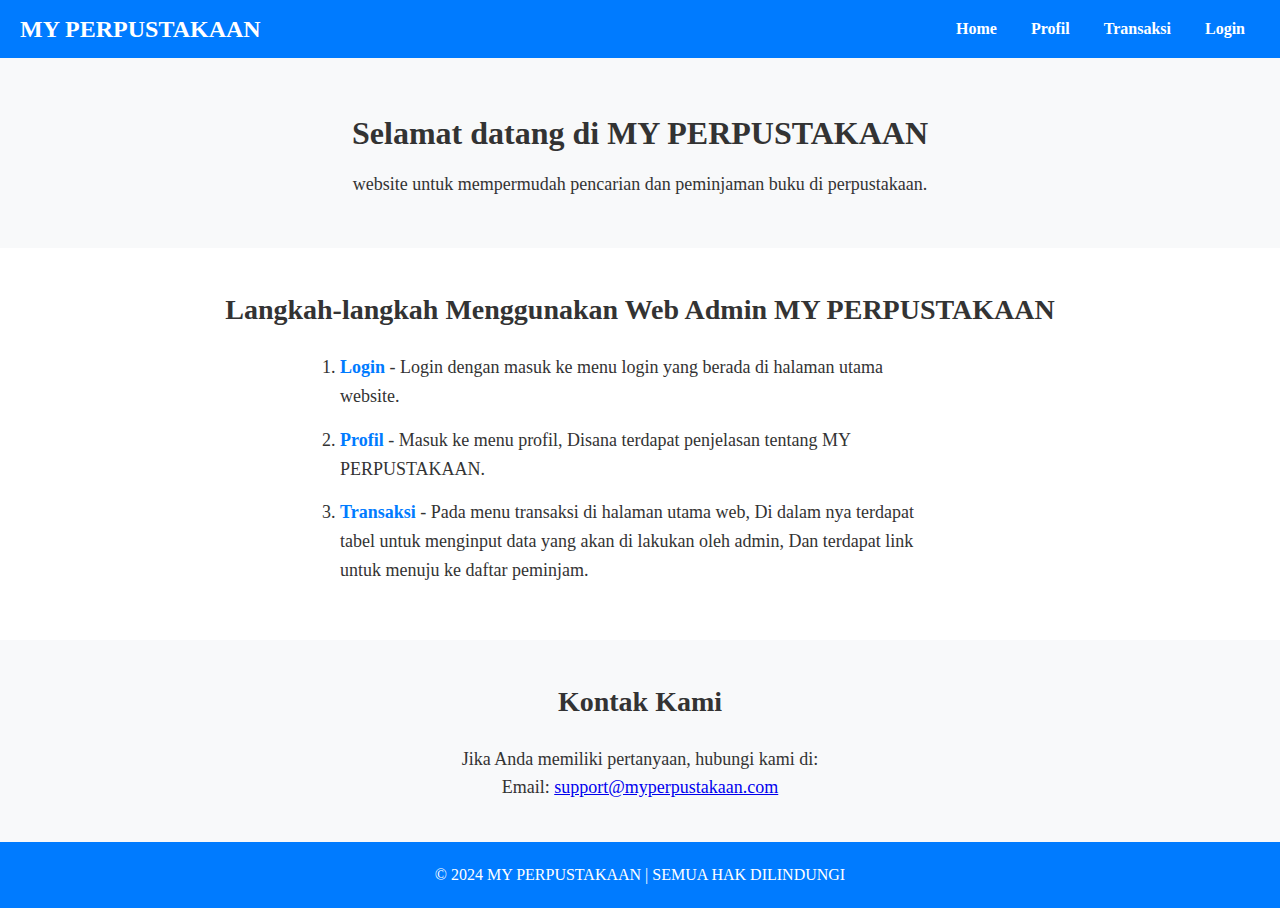
<file: beranda.html>
<!DOCTYPE html>
<html lang="id">
<head>
    <meta charset="UTF-8">
    <meta name="viewport" content="width=device-width, initial-scale=1.0">
    <title>MY PERPUSTAKAAN - Halaman Beranda</title>
    <link rel="stylesheet" href="style beranda.css">
</head>
<body>
    <header>
        <div class="navbar">
            <div class="logo">
                <h1>MY PERPUSTAKAAN</h1>
            </div>
            <nav>
                <ul>
                    <li><a href="index.html">Home</a></li>
                    <li><a href="profil.html">Profil</a></li>
                    <li><a href="transaksi_perpustakaan.html">Transaksi</a></li>
                    <li><a href="login.html">Login</a></li>
                </ul>
            </nav>
        </div>
    </header>

    <section class="hero">
        <h2>Selamat datang di MY PERPUSTAKAAN</h2>
        <p>website untuk mempermudah pencarian dan peminjaman buku di perpustakaan.</p>
    </section>

    <section id="langkah" class="steps">
        <h2>Langkah-langkah Menggunakan Web Admin MY PERPUSTAKAAN</h2>
        <ol>
            <li><strong>Login</strong> - Login dengan masuk ke menu login yang berada di halaman utama website.</li>
            <li><strong>Profil</strong> - Masuk ke menu profil, Disana terdapat penjelasan tentang MY PERPUSTAKAAN.</li>
            <li><strong>Transaksi</strong> - Pada menu transaksi di halaman utama web, Di dalam nya terdapat tabel untuk menginput data yang akan di lakukan oleh admin, Dan terdapat link untuk menuju ke daftar peminjam.</li>
        </ol>
    </section>

    <section id="kontak" class="contact">
        <h2>Kontak Kami</h2>
        <p>Jika Anda memiliki pertanyaan, hubungi kami di:</p>
        <p>Email: <a href="nabelmuhammad6@gmail.com">support@myperpustakaan.com</a></p>
    </section>

    <footer>
        <p>&copy; 2024 MY PERPUSTAKAAN | SEMUA HAK DILINDUNGI</p>
    </footer>
</body>
</html>
</file>
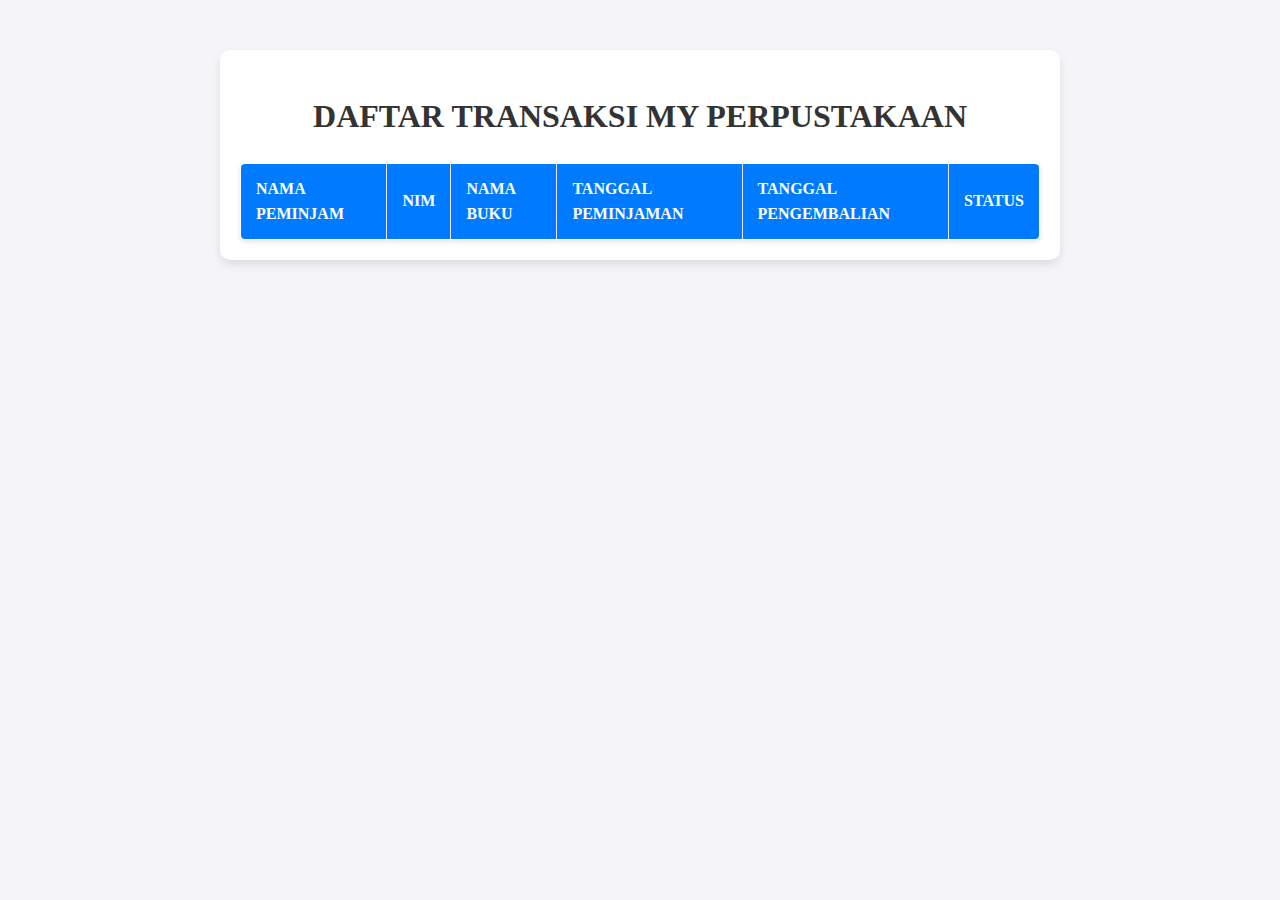
<file: daftar_transaksi_perpustakaan.html>
<!DOCTYPE html>
<html lang="en">
<head>
    <meta charset="UTF-8">
    <meta name="viewport" content="width=device-width, initial-scale=1.0">
    <title>Daftar Transaksi Perpustakaan</title>
    <link rel="stylesheet" href="styles transaksi.css">
</head>
<body>
    <div class="container">
        <h1>Daftar Transaksi MY PERPUSTAKAAN</h1>
        <table id="transactionTable" border="1">
            <thead>
                <tr>
                    <th>Nama Peminjam</th>
                    <th>NIM</th>
                    <th>Nama Buku</th>
                    <th>Tanggal Peminjaman</th>
                    <th>Tanggal Pengembalian</th>
                    <th>Status</th>
                </tr>
            </thead>
            <tbody>
                
            </tbody>
        </table>
    </div>
    <script src="validasi_transaksi.js"></script>
</body>
</html>
</file>
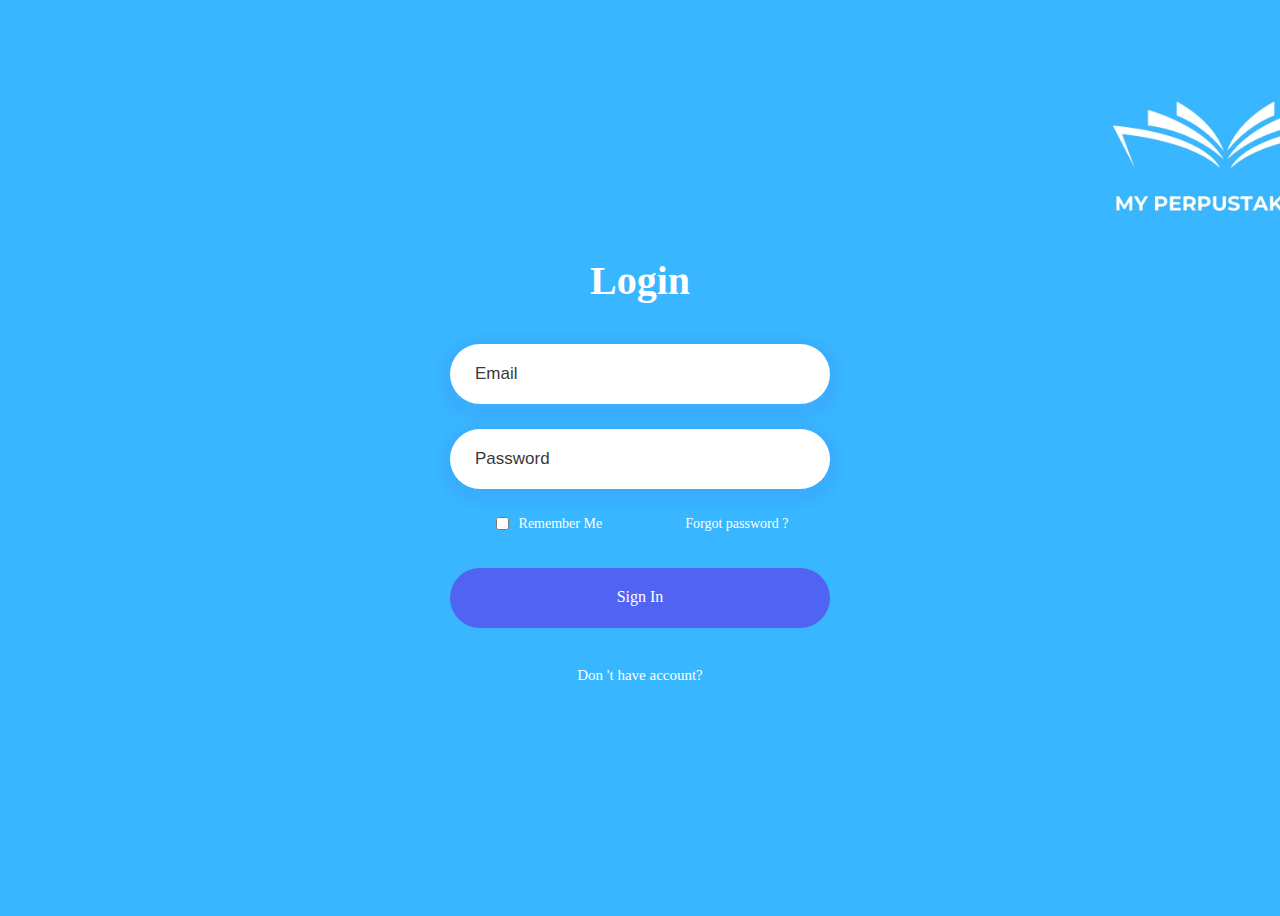
<file: login.html>
<!DOCTYPE html>
<html lang="en">
<head>
    <meta charset="UTF-8">
    <meta http-equiv="X-UA-Compatible" content="IE=edge">
    <meta name="viewport" content="width=device-width, initial-scale=1.0">
    <title>Login page</title>
    <link rel="stylesheet" href="style login.css">
</head>
<body>
    <div class="login-box">
        <div class="login-header">
            <header>Login</header>
        </div>
        <div class="input-box">
            <input type="text" class="input-field" placeholder="Email" autocomplete="off" required>
        </div>
        <div class="input-box">
            <input type="password" class="input-field" placeholder="Password" autocomplete="off" required>
        </div>
        <div class="forgot">
            <section>
                <input type="checkbox" id="check">
                <label for="check">Remember Me</label>
            </section>
            <section>
                <a href="#">Forgot password ?</a>
            </section>
        </div>
        <div class="input-submit">
           <button class="submit-btn" id="submit"></button>
           <label for="submit">Sign In</label>
        </div>
        <div class="sign-up-link">
            <p>Don 't have account?</p>
        </div>
    </div>
</body>
</html>
</file>
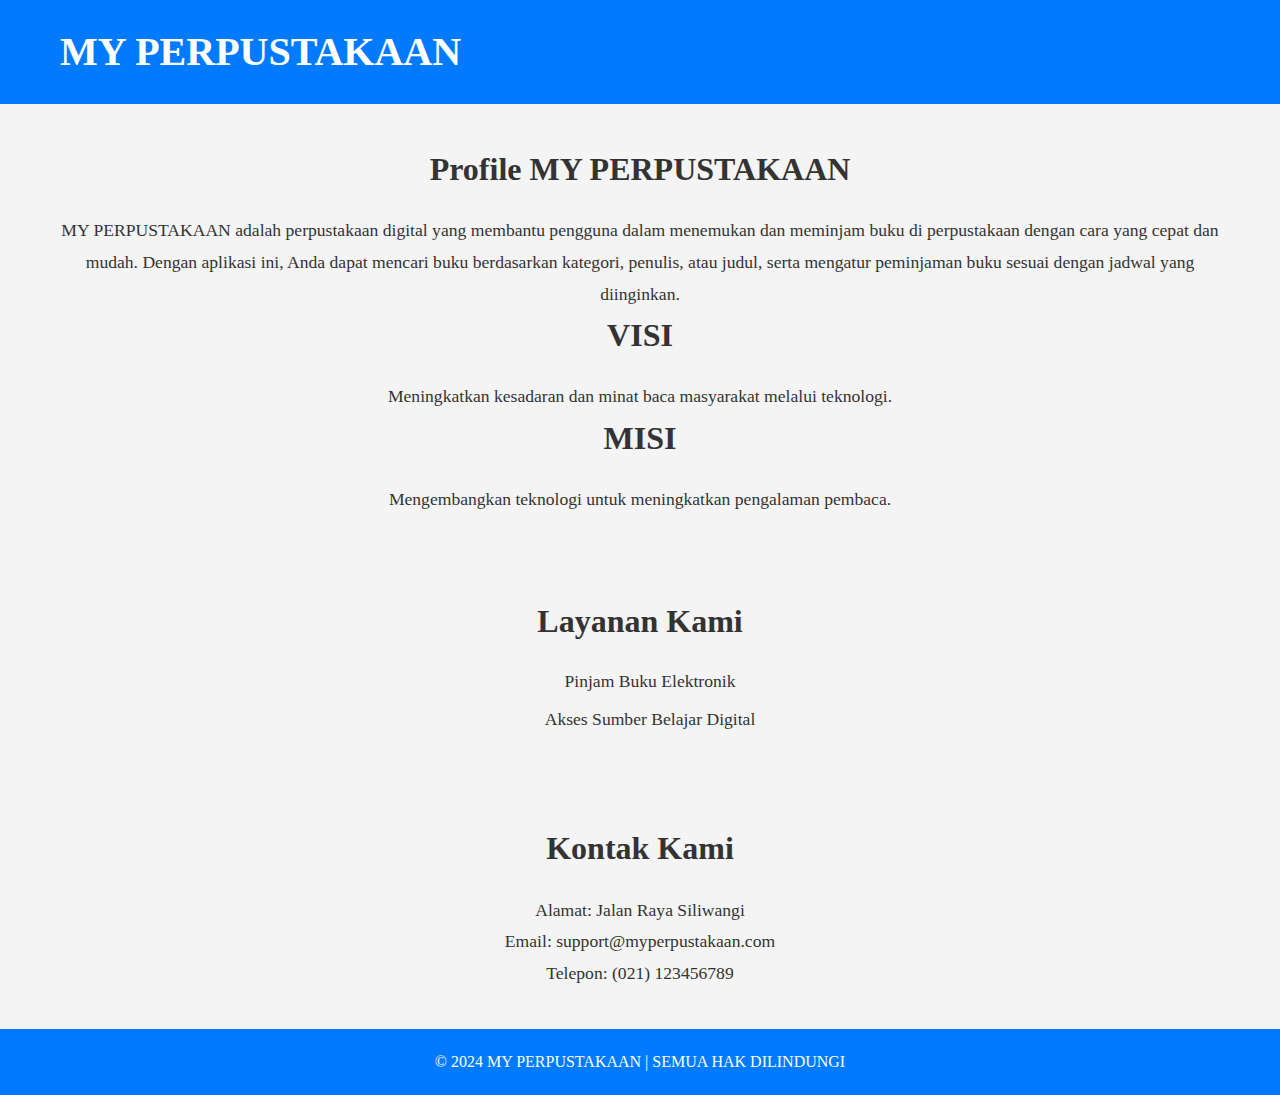
<file: profil.html>
<!DOCTYPE html>
<html lang="id">
<head>
    <meta charset="UTF-8">
    <meta name="viewport" content="width=device-width, initial-scale=1.0">
    <title>Profil MY Perpustakaan</title>
    <link rel="stylesheet" href="style profil.css">
</head>
<body>

    <header>
        <div class="container">
            <h1>MY PERPUSTAKAAN</h1>
        </div>
    </header>

    <section id="tentang" class="section">
        <div class="container">
            <h2>Profile MY PERPUSTAKAAN</h2>
            <p>MY PERPUSTAKAAN adalah perpustakaan digital yang membantu pengguna dalam menemukan dan meminjam buku di perpustakaan dengan cara yang cepat dan mudah. Dengan aplikasi ini, Anda dapat mencari buku berdasarkan kategori, penulis, atau judul, serta mengatur peminjaman buku sesuai dengan jadwal yang diinginkan.</p>
            <h2>VISI</h2>
            <P>Meningkatkan kesadaran dan minat baca masyarakat melalui teknologi.</P>
            <h2>MISI</h2>
            <P>Mengembangkan teknologi untuk meningkatkan pengalaman pembaca.</P>
        </div>
    </section>

    <section id="layanan" class="section">
        <div class="container">
            <h2>Layanan Kami</h2>
            <ul>
                <li>Pinjam Buku Elektronik</li>
                <li>Akses Sumber Belajar Digital</li>
            </ul>
        </div>
    </section>

    <section id="kontak" class="section">
        <div class="container">
            <h2>Kontak Kami</h2>
            <p>Alamat: Jalan Raya Siliwangi</p>
            <p>Email: support@myperpustakaan.com</p>
            <p>Telepon: (021) 123456789</p>
        </div>
    </section>

    <footer>
        <div class="container">
            <p>&copy; 2024 MY PERPUSTAKAAN | SEMUA HAK DILINDUNGI</p>
        </div>
    </footer>

</body>
</html>
</file>
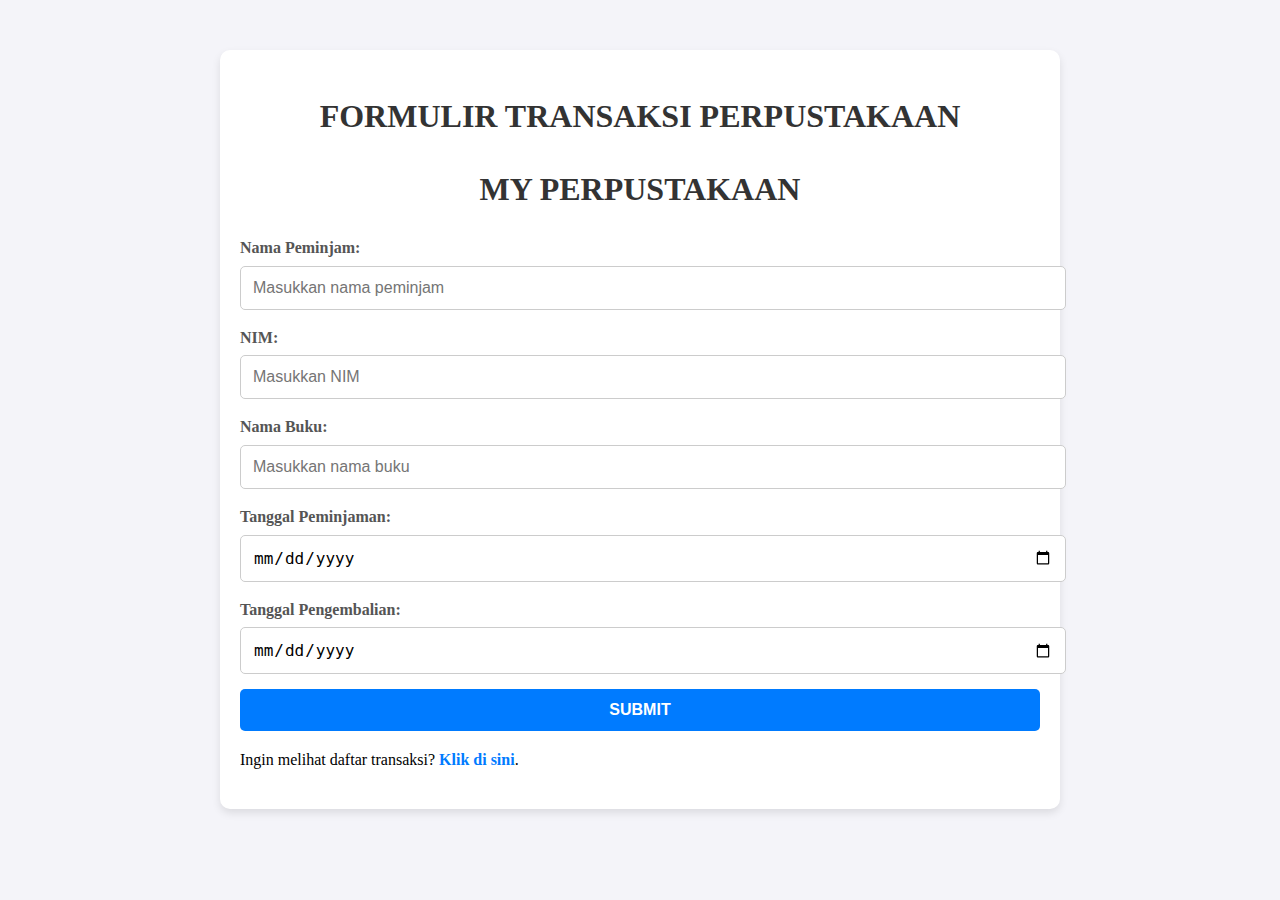
<file: transaksi_perpustakaan.html>
<!DOCTYPE html>
<html lang="en">
<head>
    <meta charset="UTF-8">
    <meta name="viewport" content="width=device-width, initial-scale=1.0">
    <title>Transaksi Perpustakaan</title>
    <link rel="stylesheet" href="styles transaksi.css">
    <script defer src="validasi_transaksi.js"></script>
</head>
<body>
    <div class="container">
        <h1>Formulir Transaksi Perpustakaan</h1>
        <h1>MY PERPUSTAKAAN</h1>
        <form id="transactionForm">
            <div class="form-group">
                <label for="name">Nama Peminjam:</label>
                <input type="text" id="name" name="name" placeholder="Masukkan nama peminjam">
                <small class="error-message" id="nameError"></small>
            </div>
            <div class="form-group">
                <label for="nim">NIM:</label>
                <input type="text" id="nim" name="nim" placeholder="Masukkan NIM">
                <small class="error-message" id="nimError"></small>
            </div>
            <div class="form-group">
                <label for="book">Nama Buku:</label>
                <input type="text" id="book" name="book" placeholder="Masukkan nama buku">
                <small class="error-message" id="bookError"></small>
            </div>
            <div class="form-group">
                <label for="pickupDate">Tanggal Peminjaman:</label>
                <input type="date" id="pickupDate" name="pickupDate">
                <small class="error-message" id="pickupDateError"></small>
            </div>
            <div class="form-group">
                <label for="returnDate">Tanggal Pengembalian:</label>
                <input type="date" id="returnDate" name="returnDate">
                <small class="error-message" id="returnDateError"></small>
            </div>
            <button type="submit">Submit</button>
        </form>
        <p>Ingin melihat daftar transaksi? <a href="daftar_transaksi_perpustakaan.html">Klik di sini</a>.</p>
    </div>
</body>
</html>
</file>
<file: style beranda.css>
* {
    margin: 0;
    padding: 0;
    box-sizing: border-box;
}

body {
    font-family: 'Poppins' sans-serif;
    line-height: 1.6;
    background-color: #f4f4f4;
    color: #333;
}

header {
    background-color: #007BFF;
    color: white;
    padding: 10px 0;
}

.navbar {
    display: flex;
    justify-content: space-between;
    align-items: center;
    padding: 0 20px;
}

.navbar .logo h1 {
    font-size: 24px;
}

.navbar nav ul {
    list-style: none;
}

.navbar nav ul li {
    display: inline;
    margin: 0 15px;
}

.navbar nav ul li a {
    text-decoration: none;
    color: white;
    font-weight: bold;
}

.navbar nav ul li a:hover {
    text-decoration: underline;
}

.hero {
    text-align: center;
    padding: 50px 20px;
    background-color: #f8f9fa;
}

.hero h2 {
    font-size: 32px;
    margin-bottom: 10px;
}

.hero p {
    font-size: 18px;
}

.steps {
    padding: 40px 20px;
    background-color: #ffffff;
    text-align: center;
}

.steps h2 {
    font-size: 28px;
    margin-bottom: 20px;
}

.steps ol {
    text-align: left;
    max-width: 600px;
    margin: 0 auto;
    font-size: 18px;
}

.steps ol li {
    margin-bottom: 15px;
}

.steps ol li strong {
    color: #007BFF;
}

.about {
    padding: 40px 20px;
    background-color: #ffffff;
    text-align: center;
}

.about h2 {
    font-size: 28px;
    margin-bottom: 20px;
}

.about p {
    font-size: 18px;
    max-width: 800px;
    margin: 0 auto;
}

.contact {
    padding: 40px 20px;
    background-color: #f8f9fa;
    text-align: center;
}

.contact h2 {
    font-size: 28px;
    margin-bottom: 20px;
}

.contact p {
    font-size: 18px;
}

footer {
    text-align: center;
    padding: 20px;
    background-color: #007BFF;
    color: white;
}

footer p {
    font-size: 16px;
}
</file>
<file: styles transaksi.css>
body {
    font-family: 'Poppins' sans-serif;
    background-color: #f4f4f9;
    margin: 0;
    padding: 0;
    line-height: 1.6;
}

.container {
    max-width: 800px;
    margin: 50px auto;
    background: #ffffff;
    padding: 20px;
    box-shadow: 0 4px 8px rgba(0, 0, 0, 0.1);
    border-radius: 10px;
}

h1 {
    text-align: center;
    font-size: 2rem;
    color: #333333;
    margin-bottom: 20px;
    text-transform: uppercase;
}

form {
    width: 100%;
}

.form-group {
    margin-bottom: 15px;
}

label {
    display: block;
    margin-bottom: 5px;
    font-weight: bold;
    color: #555555;
}

input {
    width: 100%;
    padding: 12px;
    font-size: 16px;
    border: 1px solid #cccccc;
    border-radius: 5px;
    outline: none;
    transition: all 0.3s ease;
}

input:focus {
    border-color: #007BFF;
    box-shadow: 0 0 5px rgba(108, 99, 255, 0.3);
}

button {
    display: block;
    width: 100%;
    padding: 12px;
    background-color: #007BFF;
    color: #ffffff;
    border: none;
    border-radius: 5px;
    font-size: 16px;
    font-weight: bold;
    text-transform: uppercase;
    cursor: pointer;
    transition: all 0.3s ease;
}

button:hover {
    background-color: #007BFF;
}

.error-message {
    color: #ff4d4d;
    font-size: 12px;
    margin-top: 5px;
    display: none;
}

a {
    color: #007BFF;
    text-decoration: none;
    font-weight: bold;
}

a:hover {
    text-decoration: underline;
}

table {
    width: 100%;
    border-collapse: collapse;
    margin-top: 20px;
    background-color: #ffffff;
    box-shadow: 0 2px 5px rgba(0, 0, 0, 0.1);
    border-radius: 5px;
    overflow: hidden;
}

th, td {
    text-align: left;
    padding: 12px 15px;
    border: 1px solid #e8e8e8;
}

th {
    background-color: #007BFF;
    color: #ffffff;
    font-size: 16px;
    text-transform: uppercase;
    font-weight: bold;
}

td {
    font-size: 14px;
    color: #555555;
}

tr:nth-child(even) {
    background-color: #b6bcc0;
}

@media (max-width: 600px) {
    .container {
        padding: 15px;
    }

    h1 {
        font-size: 1.5rem;
    }

    table {
        font-size: 14px;
    }
}
</file>
<file: style login.css>
*{style.css
    margin: 0;
    padding: 0;
    box-sizing: border-box;
    font-family: 'Poppins' sans-serif;
}

body {
    display: flex;
    justify-content: center;
    align-items: center;
    min-height: 100vh;
    background-image: url(MY\ PERPUSTAKAAN\ login.jpg);
    background-position: center;
    background-size: cover;

}
.login-box{
    display: flex;
    justify-content: center;
    flex-direction: column;
    width: 440px;
    height: 480px;
    padding: 30px;
}
.login-header {
    text-align: center;
    margin: 40px 0 40px 0;
}
.login-header header{
    color: #fff;
    font-size: 40px;
    font-weight: 600;
}
.login-box .input-field{
    width: 100%;
    height: 60px;
    font-size: 17px;
    padding: 0 25px;
    margin-bottom: 25px;
    border-radius: 35px;
    border: none;
    box-shadow: 0px 5px 10px 10px rgba(91, 29, 236, 0.05);
    outline: none;
    transition: 0.3s;
}
::placeholder{
    font-weight: 500;
    color: #3a3838;
}
.input-field:focus{
    transform: scaleX(120%);
}
.forgot{
    display: flex;
    justify-content: space-around;
    margin-bottom: 35px;
}
section{
    display: flex;
    align-items: center;
    font-size: 14px;
    color: #fff;
}
#check{
    margin-right: 10px;
}
a{
    text-decoration: none;
}
a:hover{
    text-decoration: underline;
    color: #4000ff;
}

section a{
    color: #fff;
}
.input-submit{
    position: relative;
}
.submit-btn{
    width: 100%;
    height: 60px;
    background: #5063f2;
    border: none;
    border-radius: 30px;
    cursor: pointer;
    transition: .3s;
}
.input-submit label{
    position: absolute;
    top: 45%;
    left: 50%;
    color: #fff;
    -ms-transform: translate(-50%,-50%);
    transform: translate(-50%,-50%);
    cursor: pointer;
}
.submit-btn:hover{
    background: #190ee3;
    transform: scale(1.05,1);

}
.sign-up-link{
    text-align: center;
    font-size: 15px;
    margin-top: 20px;
}
.sign-up-link a{
    color: #fff;
    font-weight: 600;
}

.sign-up-link p{
    color: #fff;
}
</file>
<file: style profil.css>
* {
    margin: 0;
    padding: 0;
    box-sizing: border-box;
}

body {
    font-family: 'Poppins' sans-serif;
    line-height: 1.6;
    text-align: center;
    background-color: #f4f4f4;
    color: #333;
}

header {
    background-color: #007BFF;
    color: #fff;
    padding: 20px 0;
}

header .container {
    display: flex;
    justify-content: space-between;
    align-items: center;
    max-width: 1200px;
    margin: 0 auto;
}

header h1 {
    font-size: 2.5rem;
}

header nav ul {
    list-style-type: none;
    display: flex;
    gap: 20px;
}

header nav a {
    color: #fff;
    text-decoration: none;
    font-size: 1.2rem;
}

header nav a:hover {
    text-decoration: underline;
}

.section {
    padding: 40px 0;
}

.section h2 {
    font-size: 2rem;
    margin-bottom: 20px;
}

.section p {
    font-size: 1.1rem;
    line-height: 1.8;
}

ul {
    list-style-type: none;
    padding-left: 20px;
}

ul li {
    font-size: 1.1rem;
    margin: 10px 0;
}

footer {
    background-color: #007BFF;
    color: #fff;
    padding: 20px 0;
    text-align: center;
}

footer p {
    font-size: 1rem;
}

.container {
    max-width: 1200px;
    margin: 0 auto;
    padding: 0 20px;
}

@media (max-width: 768px) {
    header .container {
        flex-direction: column;
        text-align: center;
    }

    header h1 {
        font-size: 2rem;
    }

    header nav ul {
        flex-direction: column;
        gap: 10px;
    }
}
</file>
